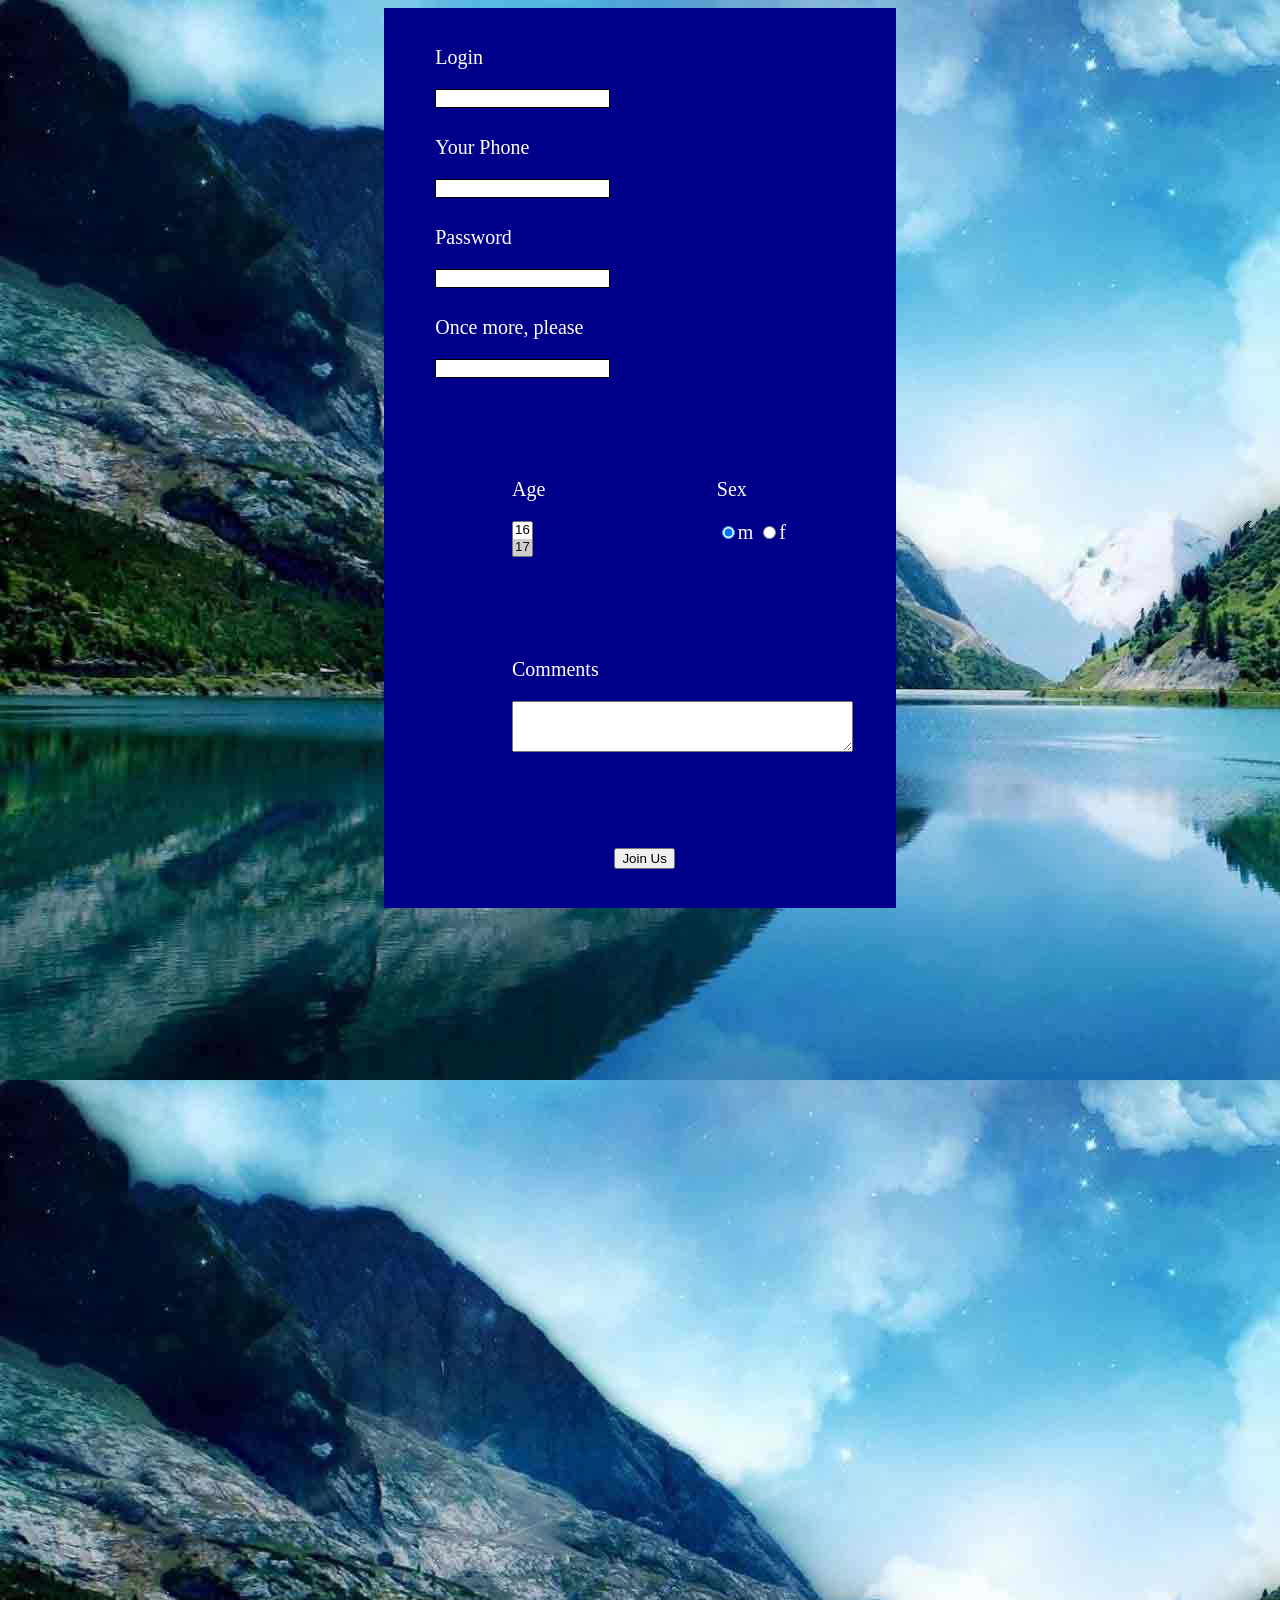
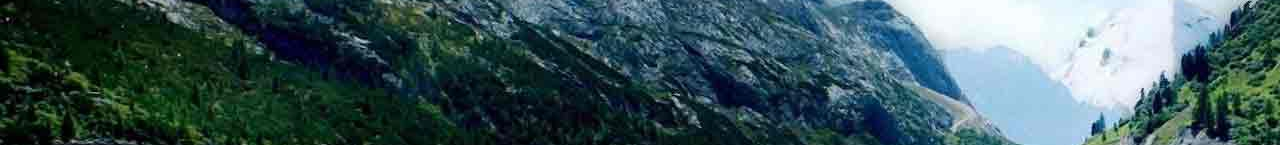
<file: index.html>
<!DOCTYPE html>
<html>
	<head>
		<link rel="stylesheet" href="style.css">
	</head>
	<body>
		<div class="blocks">
			<form action="" onsubmit="return validate();">
				<p class="login_name">Login</p>
					<input class="name" type="text" id="userName"/>
					<div class="error_Name" id="errorName" >Only lowercase letters and uppercase in the Latin alphabet, numbers, and \"_\" character! More than 5 symbol!!</div>
				<p class="name_phone">Your Phone</p>
					<div class="error_Phone" id="errorPhone" >Only number your mobile phone!</div>
					<input class="phone" type="text" id="userPhone"/><br>
				<p class="name_password">Password</p>
					<input class="password" type="password" id="userPassword"/>
					<div class="error_Password" id="errorPassword" >Only lowercase letters and uppercase in the Latin alphabet, numbers, and \"_\" character! More than 5 symbol!!</div>
				<p class="name_inspection_password">Once more, please</p>
					<input class="inspection_password" type="password" id="userPasswordInspection"/><br>
					<div class="error_Name" id="errorPasswordInspection" >Password to rewrite:  Be more attentive. Enter once more!!!</div>
				<div class="block_second">
					<div class="sex">
						<p>Sex</p>
							<input type="radio" name="sex" checked="checked" value="male" />m
							<input type="radio" name="sex" value="female" />f<br>
					</div>
					<div class="age">
						<p>Age</p>
							<p><select size="2" multiple name="age[]">
								<option value="9">9</option>
								<option value="10">10</option>
								<option value="11">11</option>
								<option value="12">12</option>
								<option value="13">13</option>
								<option value="14">14</option>
								<option value="15">15</option>
								<option value="16">16</option>
								<option selected value="17">17</option>
								<option value="18">18</option>
								<option value="19">19</option>
								<option value="20">20</option>
								<option value="21">21</option>
								<option value="22">22</option>
								<option value="23">23</option>
								<option value="24">24</option>
								<option value="25">25</option>
								<option value="26">26</option>
								<option value="27">27</option>
								<option value="28">28</option>
								<option value="29">29</option>
								<option value="30">30</option>
							</select></p>
					</div>
				</div>
				<div class="last_block">
					<div class="comments">
						<p>Comments<Br></p>
						<p><textarea name="comment" cols="40" rows="3"></textarea></p>
					</div>
					<div class="submit">
						<button type="submit">Join Us</button><br>
					</div>
				</div>
			</form>
		</div>
	<script src="script.js"></script>
	</body>
</html>
</file>
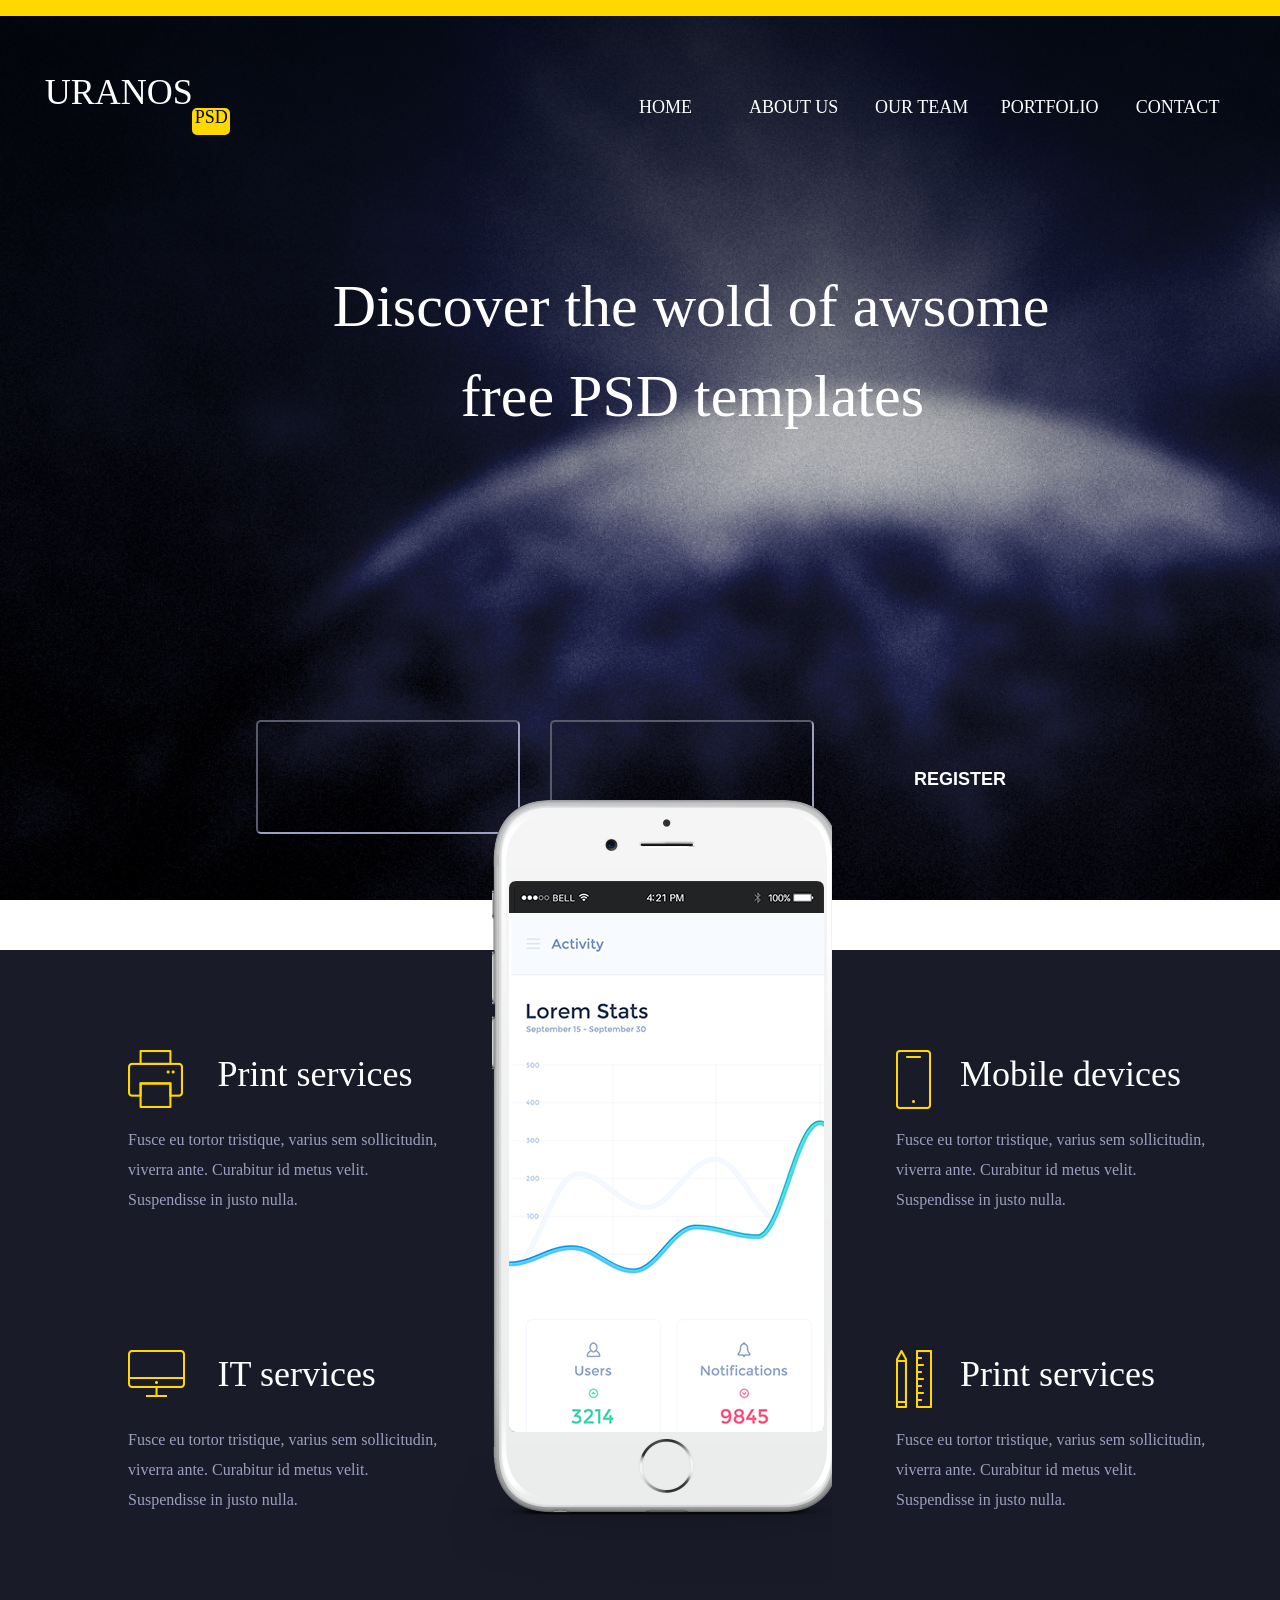
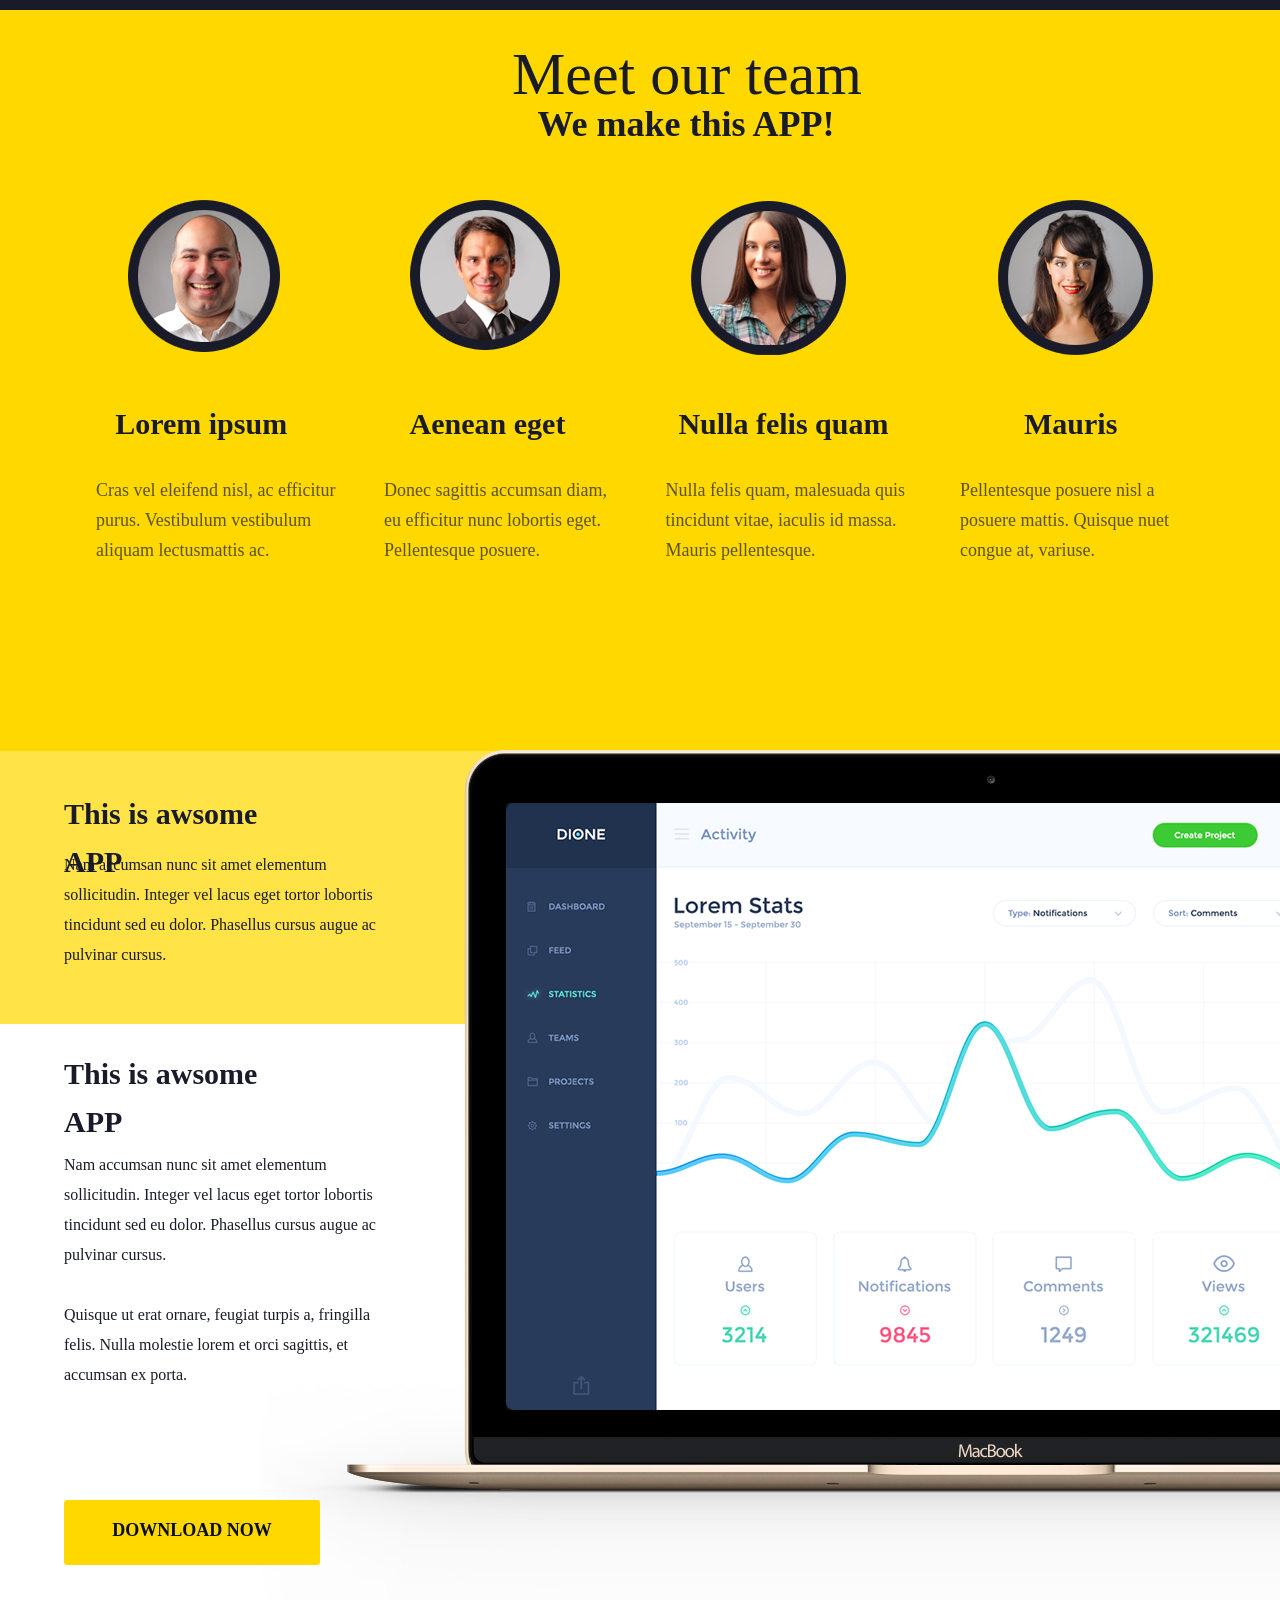
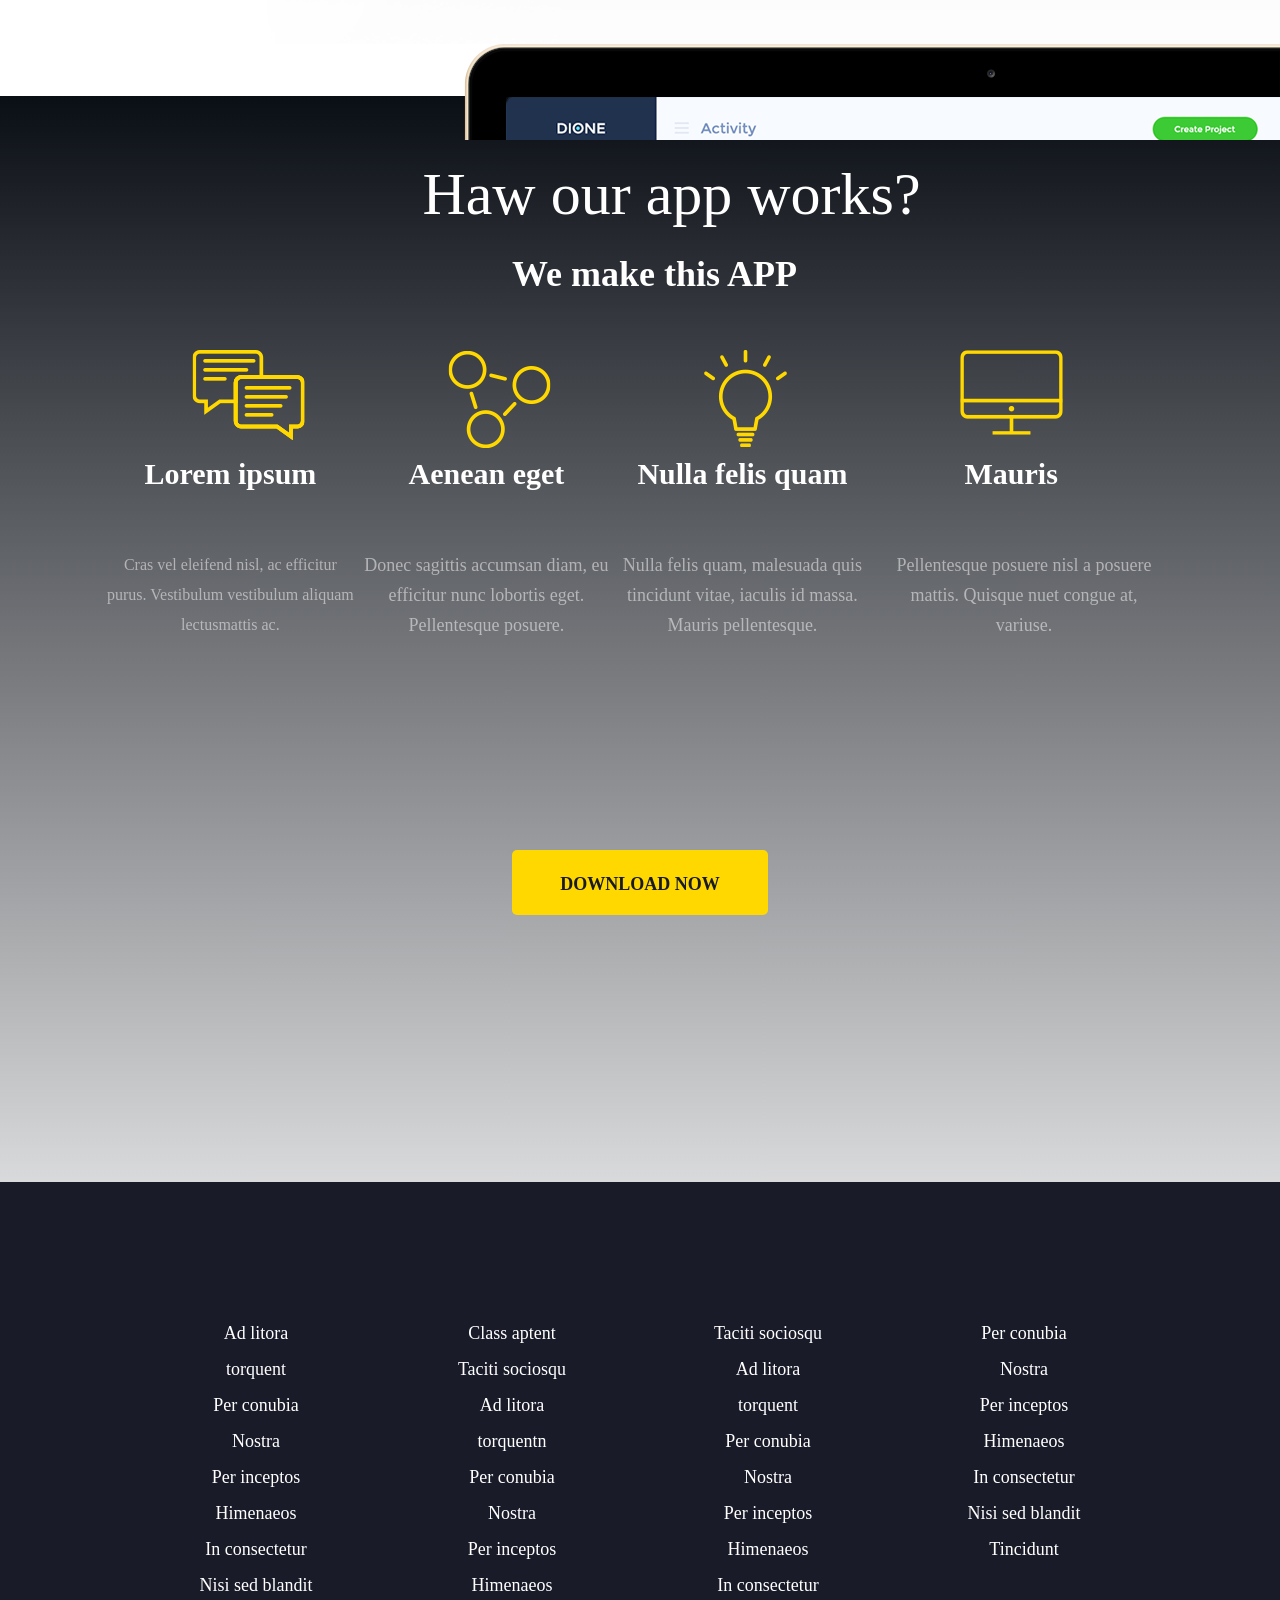
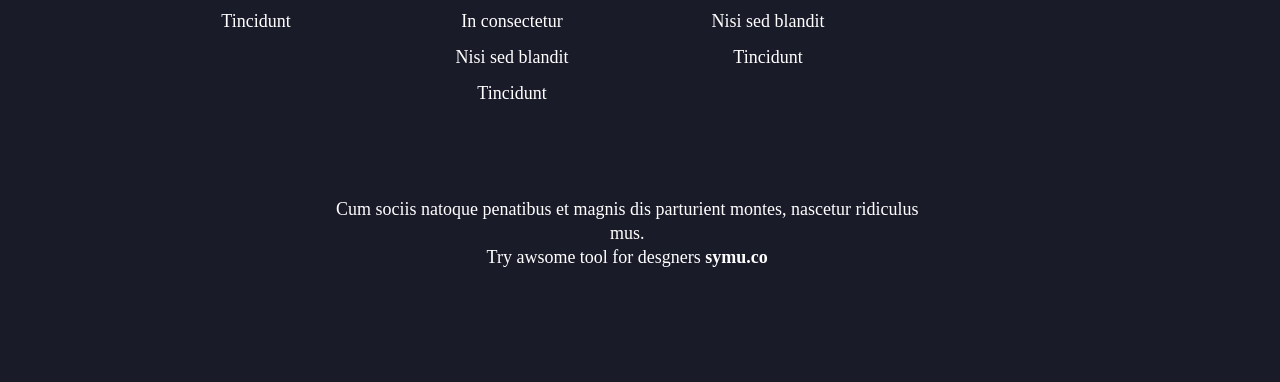
<file: created_psd/index.html>
<!DOCTYPE html>
<html>
    <head>
        <meta charset="UTF-8">
        <title>Uranos</title>
        <link rel="stylesheet" href="style.css">
        <meta name="viewport" content="width=device-width, initial-scale=1.0"/>
    </head>
    <body>
        <div class="wrapper">
            <div class="rectangle_sector_first"></div>
            <div class="rectangle_sector_second"></div>
            <div class="rectangle_sector_third"></div>
            <div class="rectangle_sector_fourth"></div>
            <div class="rectangle_sector_fifth"></div>
            <div class="rectangle_sector_sixth"></div>
            <div class="rectangle_line"></div>

                <p class="uranos">URANOS</p>
                <div class="psd">PSD</div>
                <div class="page_home">home</div>
                <div class="page_about_us">about us</div>
                <div class="page_our_team">our team</div>
                <div class="page_portfolio">portfolio</div>
                <div class="page_contact">contact</div>
                <div class="title_first">Discover the wold of awsome</div>
                <div class="title_first_under">free PSD templates</div>
                <form>
                    <input type="email" class="registration_email"/>
                    <input type="password" class="registration_password"/>
                </form>
                <button class="registration">register</button>

                <div class="smartphone"></div>
                <div class="object_first"></div>
                <div class="object_second"></div>
                <div class="object_third"></div>
                <div class="object_fourth"></div>
                <div class="name_object_first">Print services</div>
                <div class="name_object_second">IT services</div>
                <div class="name_object_third">Mobile devices</div>
                <div class="name_object_fourth">Print services</div>
                <div class="discription_object_first">Fusce eu tortor tristique, varius sem sollicitudin, viverra ante. Curabitur id metus velit. Suspendisse in justo nulla. </div>
                <div class="discription_object_second">Fusce eu tortor tristique, varius sem sollicitudin, viverra ante. Curabitur id metus velit. Suspendisse in justo nulla. </div>
                <div class="discription_object_third">Fusce eu tortor tristique, varius sem sollicitudin, viverra ante. Curabitur id metus velit. Suspendisse in justo nulla. </div>
                <div class="discription_object_fourth">Fusce eu tortor tristique, varius sem sollicitudin, viverra ante. Curabitur id metus velit. Suspendisse in justo nulla. </div>

                <div class="title">Meet our team</div>
                <div class="title_under">We make this APP!</div>
                <div class="face_first"></div>
                <div class="face_second"></div>
                <div class="face_third"></div>
                <div class="face_fourth"></div>
                <div class="name_first">Lorem ipsum</div>
                <div class="name_second">Aenean eget</div>
                <div class="name_third">Nulla felis quam</div>
                <div class="name_fourth">Mauris</div>
                <div class="description_first">Cras vel eleifend nisl, ac efficitur purus. Vestibulum vestibulum aliquam lectusmattis ac.</div>
                <div class="description_second">Donec sagittis accumsan diam, eu efficitur nunc lobortis eget. Pellentesque posuere.</div>
                <div class="description_third">Nulla felis quam, malesuada quis tincidunt vitae, iaculis id massa. Mauris pellentesque.</div>
                <div class="description_fourth">Pellentesque posuere nisl a posuere mattis. Quisque nuet congue at, variuse.</div>
                <div class="picture"></div>
                <div class="text_first">This is awsome APP</div>
                <div class="text_second">Nam accumsan nunc sit amet elementum sollicitudin. Integer vel lacus eget tortor lobortis tincidunt sed eu dolor. Phasellus cursus augue ac pulvinar cursus.</div>
                <div class="text_third">This is awsome APP</div>
                <div class="text_fourth">Nam accumsan nunc sit amet elementum sollicitudin. Integer vel lacus eget tortor lobortis tincidunt sed eu dolor. Phasellus cursus augue ac pulvinar cursus.<br><br>

                    Quisque ut erat ornare, feugiat turpis a, fringilla felis. Nulla molestie lorem et orci sagittis, et accumsan ex porta.
                </div>
                <div class="download_blue">download now</div>

                <div class="said_at_first">Haw our app works?</div>
                <div class="said_under">We make this APP</div>
                <div class="image_first"></div>
                <div class="image_second"></div>
                <div class="image_third"></div>
                <div class="image_fourth"></div>
                <div class="name_image_first">Lorem ipsum</div>
                <div class="name_image_second">Aenean eget</div>
                <div class="name_image_third">Nulla felis quam</div>
                <div class="name_image_fourth">Mauris</div>
                <div class="under_name_image_first">Cras vel eleifend nisl, ac efficitur purus. Vestibulum vestibulum aliquam lectusmattis ac.</div>
                <div class="under_name_image_second">Donec sagittis accumsan diam, eu efficitur nunc lobortis eget. Pellentesque posuere.</div>
                <div class="under_name_image_third">Nulla felis quam, malesuada quis tincidunt vitae, iaculis id massa. Mauris pellentesque.</div>
                <div class="under_name_image_fourth">Pellentesque posuere nisl a posuere mattis. Quisque nuet congue at, variuse. </div>
                <div class="download_yellow">download now</div>

                <div class="something_first">Ad litora torquent<br>Per conubia<br>Nostra<br>Per inceptos<br>Himenaeos<br>In consectetur<br>Nisi sed blandit<br>Tincidunt</div>
                <div class="something_second">Class aptent<br>Taciti sociosqu<br>Ad litora torquentn<br>Per conubia<br>Nostra<br>Per inceptos<br>Himenaeos<br>In consectetur<br>Nisi sed blandit<br>Tincidunt</div>
                <div class="something_third">Taciti sociosqu<br>Ad litora torquent<br>Per conubia<br>Nostra<br>Per inceptos<br>Himenaeos<br>In consectetur<br>Nisi sed blandit<br>Tincidunt</div>
                <div class="something_fourth">Per conubia<br>Nostra<br>Per inceptos<br>Himenaeos<br>In consectetur<br>Nisi sed blandit<br>Tincidunt</div>
                <div class="something_fifth">Cum sociis natoque penatibus et magnis dis parturient montes, nascetur ridiculus mus.<br>
                    Try awsome tool for desgners <span>symu.co</span>
                </div>
        </div>
    </body>
</html>
</file>
<file: style.css>
body {
    background-image:url(Background_image.jpg);
}

.blocks {
	display : block;
	position: absolute;
	height:100%;
	width:40%;
	background-color: darkblue;
	font-size: 20px;
	color: white;
	top: auto;
	left: 30%;
	margin: auto;

}


.name{
	display : inline-block;
	position: absolute;
	border: 1px solid black;
	left: 10%;
	top:9%;
}
.login_name{
	display : inline-block;
	position: absolute;
	left: 10%;
	top:2%;
}

.phone{
	display : inline-block;
	position: absolute;
	border: 1px solid black;
	left: 10%;
	top:19%;
}
.name_phone{
	display : inline-block;
	position: absolute;
	left: 10%;
	top:12%;
}

.password{
	display : inline-block;
	position: absolute;
	border: 1px solid black;
	left: 10%;
	top:29%;
}
.name_password{
	display : inline-block;
	position: absolute;
	left: 10%;
	top:22%;
}

.inspection_password {
	display: inline-block;
	position: absolute;
	border: 1px solid black;
	left: 10%;
	top: 39%
}
.name_inspection_password{
	display : inline-block;
	position: absolute;
	left: 10%;
	top:32%;
}

#errorName {
	top: 6.5%;
	left:10%;
	z-index: 2;
	width: 50%;
	height: 7%;
	border-radius: 5px;
	display: block;
    visibility: hidden;
	background: grey;
	font-size: 15px;
	color: red;
	text-align: center;
	position: absolute;
	transition: 0.5s left;
}
#errorPhone {
	top: 16.5%;
	left:10%;
	z-index: 2;
	width: 50%;
	height: 7%;
	border-radius: 5px;
	display: block;
	visibility: hidden;
	background: grey;
	font-size: 15px;
	color: red;
	text-align: center;
	position: absolute;
	transition: 0.5s left;
}
#errorPassword {
	top: 26.5%;
	left: 10%;
	z-index: 2;
	width: 50%;
	height: 7%;
	border-radius: 5px;
	display: block;
	visibility: hidden;
	background: grey;
	font-size: 15px;
	color: red;
	text-align: center;
	position: absolute;
	transition: 0.5s left;
}
#errorPasswordInspection {
	top: 36.5%;
	left:10%;
	z-index: 2;
	width: 50%;
	height: 7%;
	border-radius: 5px;
	display: block;
	visibility: hidden;
	background: grey;
	font-size: 15px;
	color: red;
	text-align: center;
	position: absolute;
	transition: 0.5s left;
}


.block_second {
    height:100%;
    width:80%;
    display: block;
	/*position: absolute;*/
	left: 60%;
}
.age {
	height:100%;
	width:80%;
	display: block;
	position: absolute;
	top: 50%;
	left: 25%;
}
.sex {
	height:100%;
	width:80%;
	display: block;
	position: absolute;
	top: 50%;
	left: 65%;
}

.last_block{
    height:100%;
    width:80%;
    display: block;
	/*position: absolute;*/
}
.comments{
	height:100%;
	width:80%;
	display: block;
	position: absolute;
	top: 70%;
	left: 25%;
}
.submit{
	height:100%;
	width:80%;
	display: block;
	position: absolute;
	top: 93%;
	left: 45%;
}
</file>
<file: created_psd/style.css>
body {
    margin: auto;
}

.wrapper {
    width: 100%;
    height: 4782px;
    display: flex;
    background-image: url(stars2.png);
    background-attachment: fixed;
    background-size: cover;
    background-repeat: no-repeat;
}

.rectangle_sector_first {
    width: 100%;
     height: 660px;
     background-color: #191b29;
     position: absolute;
     display: block;
     top:950px;
}

.rectangle_sector_second {
    width: 100%;
    height: 741px;
    background-color: #ffd800;
    position: absolute;
    display: block;
    top:1610px;
}

.rectangle_sector_third {
    width: 100%;
    height: 273px;
    background-color: #ffe347;
    position: absolute;
    display: block;
    top:2351px;
}

.rectangle_sector_fourth {
    width: 100%;
    height: 672px;
    background-color: white;
    position: absolute;
    display: block;
    top:2624px;
}
.rectangle_sector_fifth {
    width: 100%;
    height: 1286px;
    background-image: linear-gradient(180deg, #0a0e15 0%, transparent 100%);
    position: absolute;
    display: block;
    top:3296px;
}
.rectangle_sector_sixth {
    width: 100%;
    height: 800px;
    background-color: #191b29;
    position: absolute;
    display: block;
    top:4382px;
}
.rectangle_line {
    width: 100%;
    height: 16px;
    background-color: #ffd800;
    position: absolute;
    display: block;
    top: 0px;
    margin: auto;
}

.uranos {
    width: 17%;
    height: 13%;
    font-weight: 500;
    line-height: 48px;
    color: white;
    font-size: 36px;
    display: block;
    position: absolute;
    top: 3.5%;
    left: 3.5%;
}
.psd {
    width: 3%;
    height: 3%;
    font-weight: 500;
    line-height: 18px;
    text-align: center;
    color: #070b18;
    font-size: 18px;
    background-color: #ffd800;
    border-radius: 5px;
    display: block;
    position: absolute;
    top: 12%;
    left: 15%;
}
.registration_email {
    background-color: transparent;
    font-size: 18px;
    font-weight: 700;
    line-height: 72px;
    border-radius: 5px;
    display: block;
    position: absolute;
    border-color: #9d9fbf;
    width: 20%;
    left:20%;
    height:12%;
    top: 80%;
    color: #9d9fbf;
    text-align: center;
}
.registration_password {
    background-color: transparent;
    font-size: 18px;
    font-weight: 700;
    line-height: 72px;
    display: block;
    position: absolute;
    border-radius: 5px;
    border-color: #9d9fbf;
    width: 20%;
    left:43%;
    height:12.5%;
    top: 80%;
    color: #9d9fbf;
    text-align: center;
}
.registration {
    background-color: transparent;
    display: block;
    position: absolute;
    border-radius: 5px;
    border-color:  transparent;
    text-align: center;
    color: white;
    font-size: 18px;
    font-weight: 700;
    line-height: 74px;
    text-transform: uppercase;
    width: 20%;
    left:65%;
    height:13%;
    top: 80%;
}
.registration:hover {
    color: #080e17;
    background-color: #ffd800;
    border-color: #ffd800;
}
.title_first {
    display: block;
    position: absolute;
    color: white;
    font-size: 60px;
    line-height: 72px;
    font-weight: 100;
    width: 70%;
    left:26%;
    height:30%;
    top: 30%;
}
.title_first_under {
    display: block;
    position: absolute;
    color: white;
    font-size: 60px;
    line-height: 72px;
    font-weight: 500;
    width: 40%;
    left:36%;
    height:30%;
    top: 40%;
}
.page_home {
    font-size: 18px;
    font-weight: 500;
    line-height: 34px;
    text-transform: uppercase;
    text-align: center;
    border-radius: 5px;
    color: white;
    display: block;
    position: absolute;
    width: 10%;
    height: 5%;
    left:47%;
    top:10%
}
.page_home:hover {
     background-color: #ffd800;
     color: #060915;
 }
.page_about_us {
    font-size: 18px;
    font-weight: 500;
    line-height: 34px;
    text-transform: uppercase;
    text-align: center;
    border-radius: 5px;
    color: white;
    display: block;
    position: absolute;
    width: 10%;
    height: 5%;
    left:57%;
    top:10%
}
.page_about_us:hover {
     background-color: #ffd800;
     color: #060915;
 }
.page_our_team {
    font-size: 18px;
    font-weight: 500;
    line-height: 34px;
    text-transform: uppercase;
    text-align: center;
    border-radius: 5px;
    color: white;
    display: block;
    position: absolute;
    width: 10%;
    height: 5%;
    left:67%;
    top:10%
}
.page_our_team:hover {
    background-color: #ffd800;
    color: #060915;
}
.page_portfolio {
    font-size: 18px;
    font-weight: 500;
    line-height: 34px;
    text-transform: uppercase;
    text-align: center;
    border-radius: 5px;
    color: white;
    display: block;
    position: absolute;
    width: 10%;
    height: 5%;
    left:77%;
    top:10%
}
.page_portfolio:hover {
    background-color: #ffd800;
    color: #060915;
}
.page_contact {
    font-size: 18px;
    font-weight: 500;
    line-height: 34px;
    text-align: center;
    border-radius: 5px;
    text-transform: uppercase;
    color: white;
    display: block;
    position: absolute;
    width: 10%;
    height: 5%;
    left:87%;
    top:10%
}
.page_contact:hover {
    background-color: #ffd800;
    color: #060915;
}

.smartphone {
    display: block;
    position: absolute;
    width: 30%;
    height: 120%;
    left: 35%;
    top: 800px;
    background-image: url("smartphone.png");
    background-repeat: no-repeat;
}
.object_first {
    display: block;
    position: absolute;
    width: 10%;
    height: 100%;
    left: 10%;
    top: 1050px;
    background-image: url("object_first.png");
    background-repeat: no-repeat;
}
.object_second {
    display: block;
    position: absolute;
    width: 10%;
    height: 20%;
    left: 10%;
    top: 1350px;
    background-image: url("objekt_second.png");
    background-repeat: no-repeat;
}
.object_third {
    display: block;
    position: absolute;
    width: 10%;
    height: 20%;
    left: 70%;
    top: 1050px;
    background-image: url("objekt_third.png");
    background-repeat: no-repeat;
}
.object_fourth {
    display: block;
    position: absolute;
    width: 10%;
    height: 20%;
    left: 70%;
    top: 1350px;
    background-image: url("objekt_fourth.png");
    background-repeat: no-repeat;
}
.name_object_first {
    color: white;
    font-size: 36px;
    font-weight: 300;
    line-height: 48px;
    display: block;
    position: absolute;
    width: 30%;
    height: 20%;
    left: 17%;
    top: 1050px;
}
.name_object_second {
    color: white;
    font-size: 36px;
    font-weight: 300;
    line-height: 48px;
    display: block;
    position: absolute;
    width: 30%;
    height: 20%;
    left: 17%;
    top: 1350px;
}
.name_object_third {
    color: white;
    font-size: 36px;
    font-weight: 300;
    line-height: 48px;
    display: block;
    position: absolute;
    width: 30%;
    height: 20%;
    left: 75%;
    top: 1050px;
}
.name_object_fourth {
    color: white;
    font-size: 36px;
    font-weight: 300;
    line-height: 48px;
    display: block;
    position: absolute;
    width: 30%;
    height: 20%;
    left: 75%;
    top: 1350px;
}
.discription_object_first {
    color: #9d9fbf;
    font-size: 16px;
    font-weight: 300;
    line-height: 30px;
    display: block;
    position: absolute;
    width: 25%;
    height: 20%;
    left: 10%;
    top: 1125px;
}
.discription_object_second {
    color: #9d9fbf;
    font-size: 16px;
    font-weight: 300;
    line-height: 30px;
    display: block;
    position: absolute;
    width: 25%;
    height: 20%;
    left: 10%;
    top: 1425px;
}
.discription_object_third {
    color: #9d9fbf;
    font-size: 16px;
    font-weight: 300;
    line-height: 30px;
    display: block;
    position: absolute;
    width: 25%;
    height: 20%;
    left: 70%;
    top: 1125px;
}
.discription_object_fourth {
    color: #9d9fbf;
    font-size: 16px;
    font-weight: 300;
    line-height: 30px;
    display: block;
    position: absolute;
    width: 25%;
    height: 20%;
    left: 70%;
    top: 1425px;
}

.title {
    color: #191b29;
    line-height: 48px;
    font-size: 60px;
    font-weight: 100;
    display: block;
    position: absolute;
    width: 40%;
    height: 20%;
    left: 40%;
    top: 1650px;
}
.title_under {
    color: #191b29;
    line-height: 48px;
    font-size: 36px;
    font-weight: 700;
    display: block;
    position: absolute;
    width: 40%;
    height: 20%;
    left: 42%;
    top: 1700px;
}
.face_first {
    display: block;
    position: absolute;
    width: 20%;
    height: 25%;
    left: 10%;
    top: 1800px;
    background-image: url("face_first.png");
    background-repeat: no-repeat;
}
.face_second {
    display: block;
    position: absolute;
    width: 20%;
    height: 25%;
    left: 32%;
    top: 1800px;
    background-image: url("face_second.png");
    background-repeat: no-repeat;
}
.face_third {
    display: block;
    position: absolute;
    width: 20%;
    height: 25%;
    left: 54%;
    top: 1800px;
    background-image: url("face_third.png");
    background-repeat: no-repeat;
}
.face_fourth {
    display: block;
    position: absolute;
    width: 20%;
    height: 25%;
    left: 78%;
    top: 1800px;
    background-image: url("face_fourth.png");
    background-repeat: no-repeat;
}
.name_first {
    color: #191b29;
    font-size: 30px;
    font-weight: 700;
    line-height: 48px;
    display: block;
    position: absolute;
    width: 20%;
    height: 20%;
    left: 9%;
    top: 2000px;
}
.name_second {
    color: #191b29;
    font-size: 30px;
    font-weight: 700;
    line-height: 48px;
    display: block;
    position: absolute;
    width: 20%;
    height: 20%;
    left: 32%;
    top: 2000px;
}
.name_third {
    color: #191b29;
    font-size: 30px;
    font-weight: 700;
    line-height: 48px;
    display: block;
    position: absolute;
    width: 20%;
    height: 20%;
    left: 53%;
    top: 2000px;
}
.name_fourth {
    color: #191b29;
    font-size: 30px;
    font-weight: 700;
    line-height: 48px;
    display: block;
    position: absolute;
    width: 20%;
    height: 20%;
    left: 80%;
    top: 2000px;
}
.description_first {
    opacity: 0.7;
    color: #191b29;
    font-size: 18px;
    font-weight: 300;
    line-height: 30px;
    display: block;
    position: absolute;
    width: 19%;
    height: 20%;
    left: 7.5%;
    top: 2075px;
}
.description_second {
    opacity: 0.7;
    color: #191b29;
    font-size: 18px;
    font-weight: 300;
    line-height: 30px;
    display: block;
    position: absolute;
    width: 18%;
    height: 20%;
    left: 30%;
    top: 2075px;
}
.description_third {
    opacity: 0.7;
    color: #191b29;
    font-size: 18px;
    font-weight: 300;
    line-height: 30px;
    display: block;
    position: absolute;
    width: 20%;
    height: 20%;
    left: 52%;
    top: 2075px;
}
.description_fourth {
    opacity: 0.7;
    color: #191b29;
    font-size: 18px;
    font-weight: 300;
    line-height: 30px;
    display: block;
    position: absolute;
    width: 19%;
    height: 20%;
    left: 75%;
    top: 2075px;
}

.picture {
    display: block;
    position: absolute;
    width: 80%;
    height: 110%;
    left: 20%;
    top: 2350px;
    background-image: url("macbook_gold_all.png");
}
.text_first {
    color: #191b29;
    font-size: 30px;
    font-weight: 700;
    line-height: 48px;
    display: block;
    position: absolute;
    width: 20%;
    height: 15%;
    left: 5%;
    top: 2390px;
}
.text_second {
    color: #191b29;
    font-size: 16px;
    font-weight: 300;
    line-height: 30px;
    display: block;
    position: absolute;
    width: 25%;
    height: 10%;
    left: 5%;
    top: 2450px;
}
.text_third {
    color: #191b29;
    font-size: 30px;
    font-weight: 700;
    line-height: 48px;
    display: block;
    position: absolute;
    width: 20%;
    height: 15%;
    left: 5%;
    top: 2650px;
}
.text_fourth {
    color: #191b29;
    font-size: 16px;
    font-weight: 300;
    line-height: 30px;
    display: block;
    position: absolute;
    width: 25%;
    height: 10%;
    left: 5%;
    top: 2750px;
}

.download_blue {
    width: 20%;
    height: 65px;
    font-size: 18px;
    font-weight: 700;
    line-height: 60px;
    text-align: center;
    text-transform: uppercase;
    border-radius: 3px;
    left: 5%;
    top: 3100px;
    display: block;
    position: absolute;
    color: #080e17;
    background-color: #ffd800;
}
.download_blue:hover {
    color: white;
    background-color: #191b29;
}

.said_at_first {
    width: 50%;
    height: 15%;
    display: block;
    position: absolute;
    top: 3370px;
    left:33%;
    color: white;
    line-height: 48px;
    font-size: 60px;
    font-weight: 100;
}
.said_under {
    width: 30%;
    height: 15%;
    display: block;
    position: absolute;
    top:3450px;
    left:40%;
    font-size: 36px;
    font-weight: 700;
    color: white;
    line-height: 48px;
}
.image_first {
    width: 10%;
    height: 15%;
    background-image: url("lectory.png");
    display: block;
    position: absolute;
    top:3550px;
    left:15%;
    background-repeat: no-repeat;
}
.image_second {
    width: 10%;
    height: 15%;
    background-image: url("circles.png");
    display: block;
    position: absolute;
    top:3550px;
    left:35%;
    background-repeat: no-repeat;
}
.image_third {
    width: 10%;
    height: 15%;
    background-image: url("idea.png");
    background-repeat: no-repeat;
    display: block;
    position: absolute;
    top:3550px;
    left:55%;
}
.image_fourth {
    width: 10%;
    height: 15%;
    background-image: url("monitor.png");
    display: block;
    position: absolute;
    top:3550px;
    left:75%;
    background-repeat: no-repeat;
}
.name_image_first {
    display: block;
    position: absolute;
    top:3650px;
    left:8%;
    width: 20%;
    height: 15%;
    color: white;
    font-size: 30px;
    font-weight: 700;
    line-height: 48px;
    text-align: center;
}
.name_image_second {
    display: block;
    position: absolute;
    top:3650px;
    left:28%;
    width: 20%;
    height: 15%;
    color: white;
    font-size: 30px;
    font-weight: 700;
    line-height: 48px;
    text-align: center;
}
.name_image_third {
    display: block;
    position: absolute;
    top:3650px;
    left:48%;
    width: 20%;
    height: 15%;
    color: white;
    font-size: 30px;
    font-weight: 700;
    line-height: 48px;
    text-align: center;
}
.name_image_fourth {
    display: block;
    position: absolute;
    top:3650px;
    left:69%;
    width: 20%;
    height: 15%;
    color: white;
    font-size: 30px;
    font-weight: 700;
    line-height: 48px;
    text-align: center;
}
.under_name_image_first {
    display: block;
    position: absolute;
    top:3750px;
    left:8%;
    width: 20%;
    height: 15%;
    opacity: 0.5;
    color: white;
    font-size: 16px;
    font-weight: 300;
    line-height: 30px;
    text-align: center;
}
.under_name_image_second {
    display: block;
    position: absolute;
    top:3750px;
    left:28%;
    width: 20%;
    height: 15%;
    opacity: 0.5;
    color: white;
    font-size: 18px;
    font-weight: 300;
    line-height: 30px;
    text-align: center;
}
.under_name_image_third {
    display: block;
    position: absolute;
    top:3750px;
    left:48%;
    width: 20%;
    height: 15%;
    opacity: 0.5;
    color: white;
    font-size: 18px;
    font-weight: 300;
    line-height: 30px;
    text-align: center;
}
.under_name_image_fourth {
    display: block;
    position: absolute;
    top:3750px;
    left:70%;
    width: 20%;
    height: 15%;
    opacity: 0.5;
    color: white;
    font-size: 18px;
    font-weight: 300;
    line-height: 30px;
    text-align: center;
}
.download_yellow {
    width: 20%;
    height: 65px;
    background-color: #ffd800;
    border-radius: 5px;
    color: #181a26;
    font-size: 18px;
    font-weight: 700;
    line-height: 68px;
    text-align: center;
    text-transform: uppercase;
    display: block;
    position: absolute;
    top:4050px;
    left:40%;
}
.download_yellow:hover {
    color: white;
    background-color: #191b29;
}




.something_first {
    width: 10%;
    height: 266px;
    color: white;
    font-size: 18px;
    font-weight: 400;
    line-height: 36px;
    text-align: center;
    display: block;
    position: absolute;
    left: 10%;
    margin-left: 5%;
    top:4515px;
}
.something_second {
    width: 10%;
    height: 338px;
    color: white;
    font-size: 18px;
    font-weight: 400;
    line-height: 36px;
    text-align: center;
    display: block;
    position: absolute;
    left: 30%;
    margin-left: 5%;
    top:4515px;
}
.something_third {
    width: 10%;
    height: 302px;
    color: white;
    font-size: 18px;
    font-weight: 400;
    line-height: 36px;
    text-align: center;
    display: block;
    position: absolute;
    left: 50%;
    margin-left: 5%;
    top:4515px;
}
.something_fourth {
    width: 10%;
    height: 230px;
    color: white;
    font-size: 18px;
    font-weight: 400;
    line-height: 36px;
    text-align: center;
    display: block;
    position: absolute;
    left: 70%;
    margin-left: 5%;
    top:4515px;
}
.something_fifth {
    width: 48%;
    height: 41px;
    color: white;
    font-size: 18px;
    line-height: 24px;
    font-weight: 300;
    text-align: center;
    display: block;
    position: absolute;
    left: 25%;
    top:4997px;
}

.something_fifth span {
    font-family: ProximaNova !important;
    font-weight:700;
}
</file>
